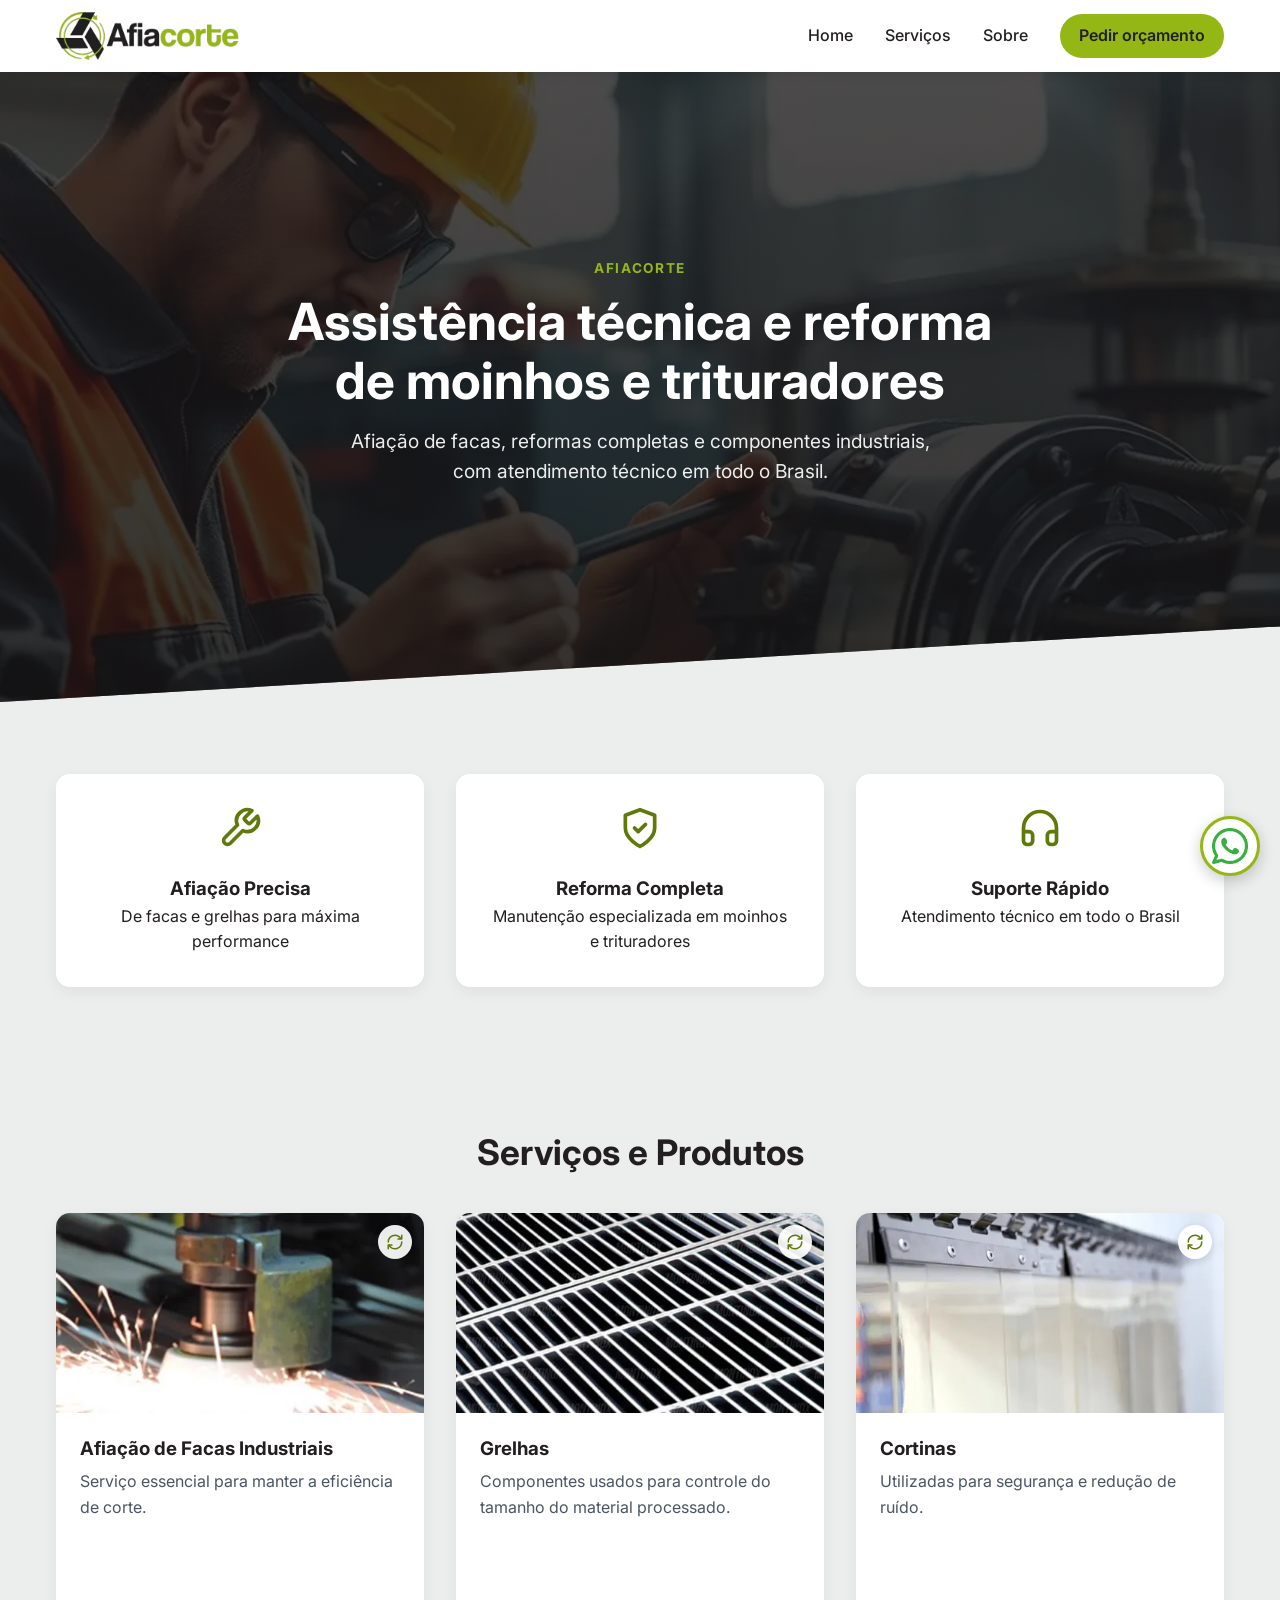
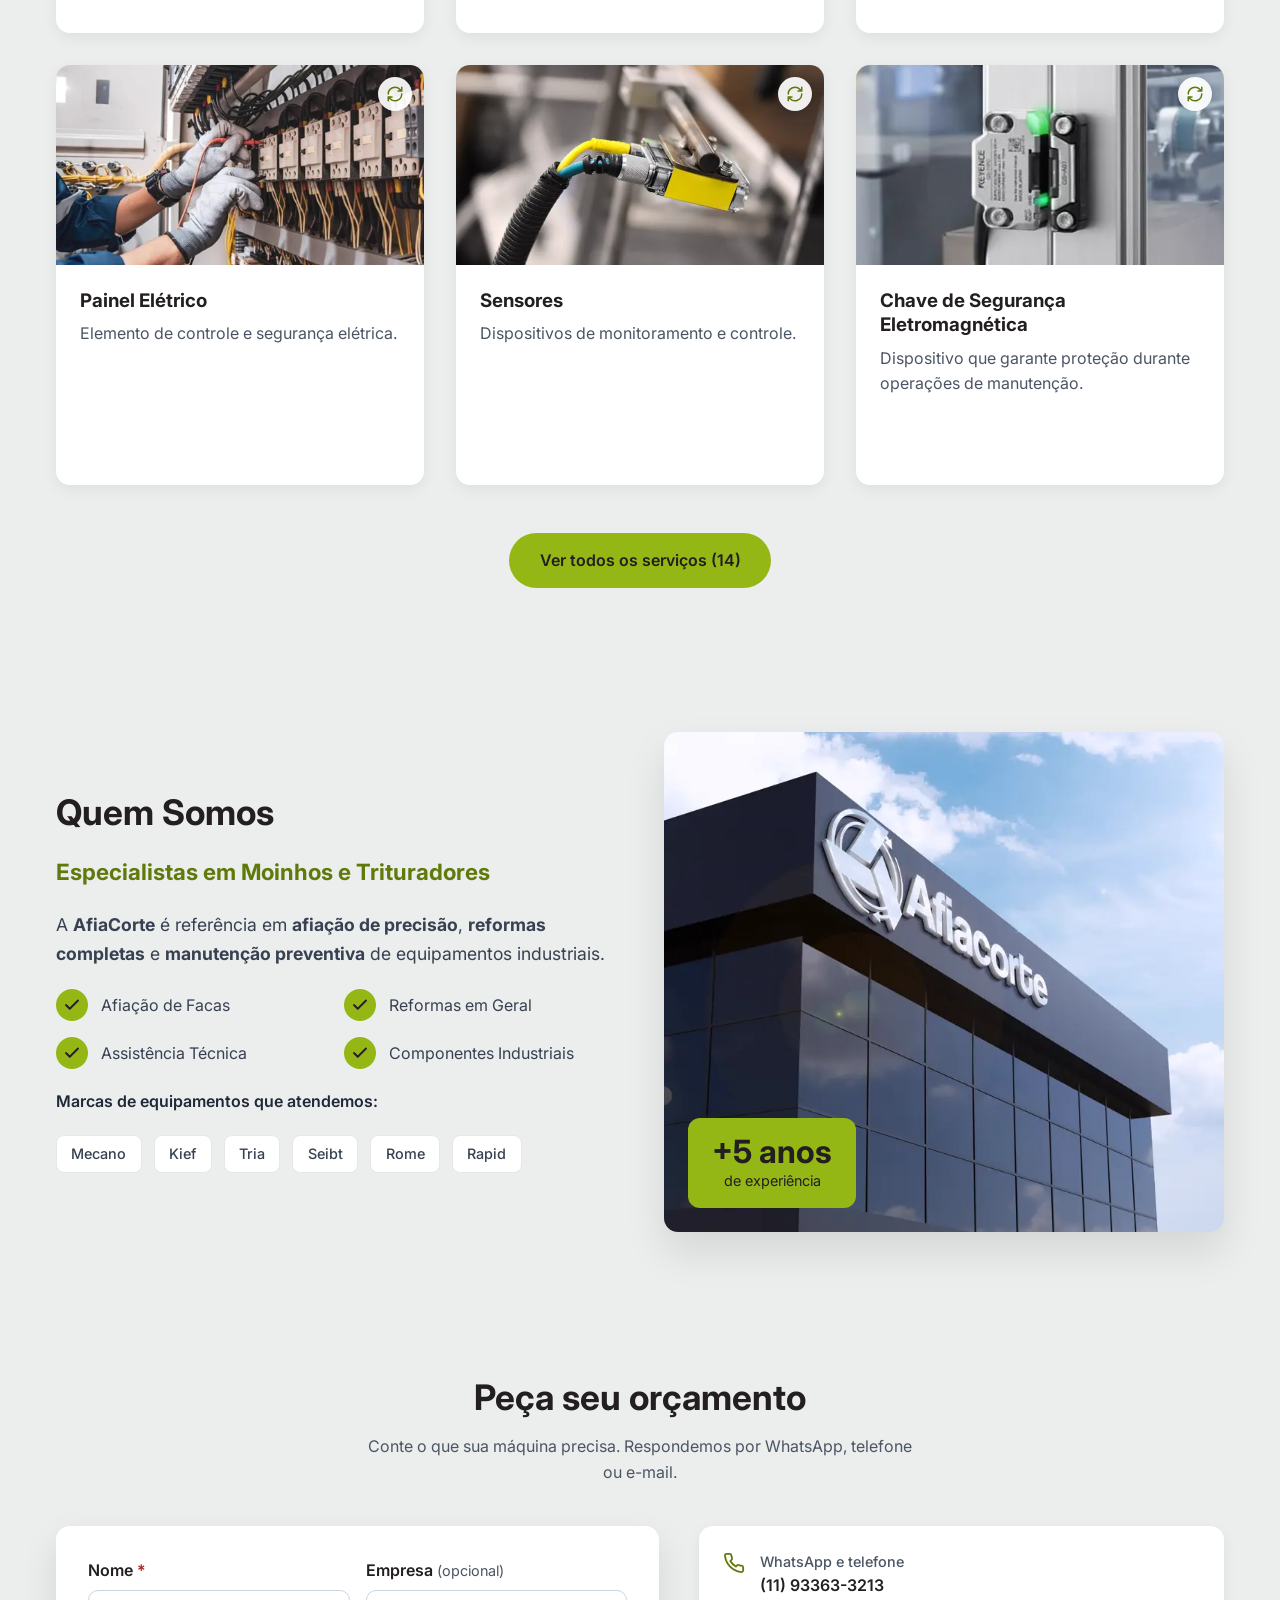
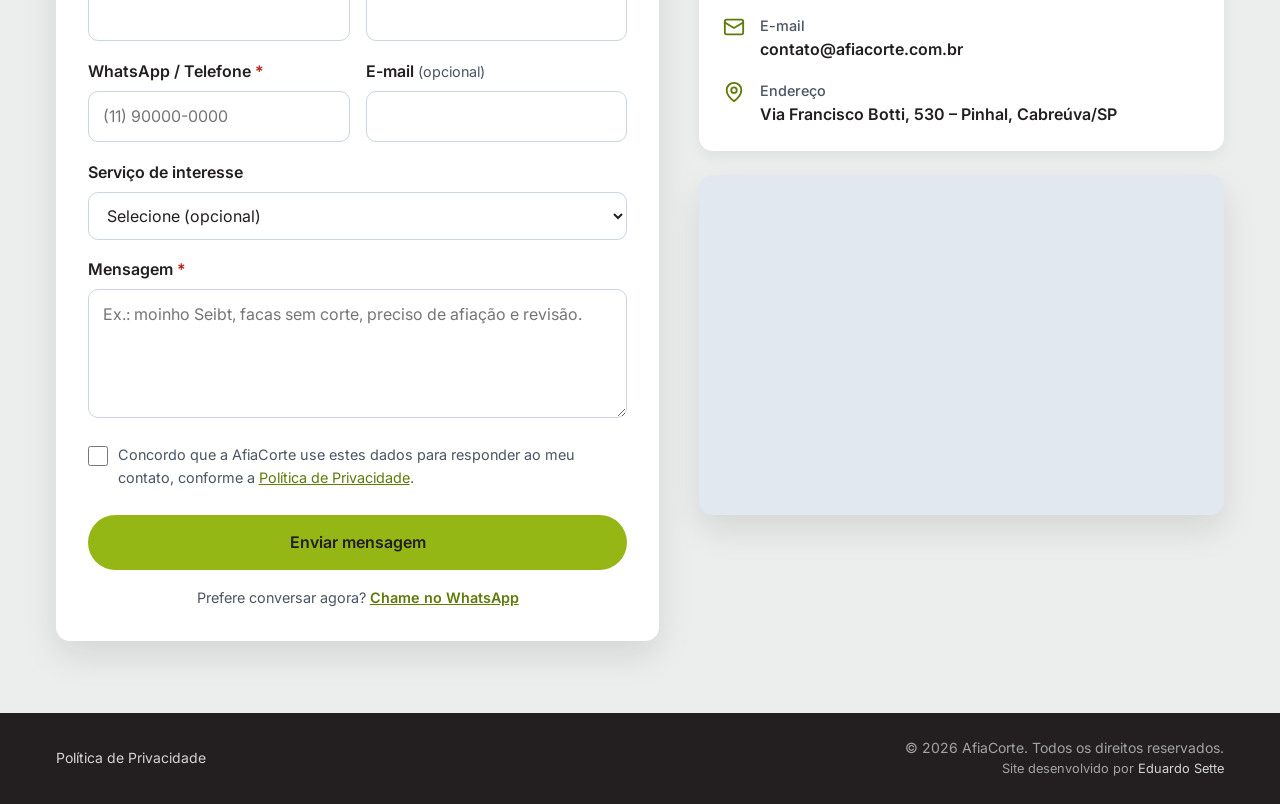
<file: index.html>
<!DOCTYPE html>
<!--
  Site: AfiaCorte — Assistência técnica e reforma de moinhos e trituradores
  Design e desenvolvimento: Eduardo Sette — https://edsette.github.io/edusettedev/
-->
<html lang="pt-BR">
<head>
  <meta charset="UTF-8">
  <meta name="viewport" content="width=device-width, initial-scale=1.0">
  <title>AfiaCorte | Assistência Técnica e Reforma de Moinhos e Trituradores</title>
  <meta name="description" content="Afiação de facas industriais, reforma completa e assistência técnica para moinhos e trituradores. Grelhas, painéis elétricos, sensores, polias e mais. Atendimento em todo o Brasil.">
  <meta name="author" content="Eduardo Sette">
  <link rel="author" href="./humans.txt">
  <meta name="theme-color" content="#231f20">
  <link rel="canonical" href="https://edsette.github.io/afiacorte/">

  <!-- Compartilhamento (WhatsApp, Facebook, LinkedIn) -->
  <meta property="og:type" content="website">
  <meta property="og:locale" content="pt_BR">
  <meta property="og:site_name" content="AfiaCorte">
  <meta property="og:title" content="AfiaCorte | Assistência Técnica e Reforma de Moinhos e Trituradores">
  <meta property="og:description" content="Afiação de precisão, reformas completas e manutenção de moinhos e trituradores industriais.">
  <meta property="og:url" content="https://edsette.github.io/afiacorte/">
  <meta property="og:image" content="https://edsette.github.io/afiacorte/assets/webp/og-image.jpg">
  <meta name="twitter:card" content="summary_large_image">

  <link rel="icon" type="image/png" href="./assets/img/icone1.png">
  <link rel="preconnect" href="https://fonts.googleapis.com">
  <link rel="preconnect" href="https://fonts.gstatic.com" crossorigin>
  <link href="https://fonts.googleapis.com/css2?family=Inter:wght@400;500;600;700&display=swap" rel="stylesheet">
  <link rel="preload" as="image" href="./assets/webp/hero.webp" media="(min-width: 769px)">
  <link rel="preload" as="image" href="./assets/webp/hero-mobile.webp" media="(max-width: 768px)">
  <link rel="stylesheet" href="./css/style.css">
  <script>document.documentElement.classList.add('js');</script>

  <!-- Dados da empresa para o Google -->
  <script type="application/ld+json">
  {
    "@context": "https://schema.org",
    "@type": "LocalBusiness",
    "name": "AfiaCorte",
    "description": "Assistência técnica, afiação de facas e reforma de moinhos e trituradores industriais.",
    "url": "https://edsette.github.io/afiacorte/",
    "image": "https://edsette.github.io/afiacorte/assets/webp/og-image.jpg",
    "logo": "https://edsette.github.io/afiacorte/assets/webp/logo.png",
    "telephone": "+55-11-93363-3213",
    "email": "contato@afiacorte.com.br",
    "address": {
      "@type": "PostalAddress",
      "streetAddress": "Via Francisco Botti, 530 - Pinhal",
      "addressLocality": "Cabreúva",
      "addressRegion": "SP",
      "postalCode": "13317-286",
      "addressCountry": "BR"
    },
    "areaServed": "BR"
  }
  </script>
</head>
<body>
  <a class="skip-link" href="#conteudo">Pular para o conteúdo</a>

  <!-- Ícones reutilizados -->
  <svg width="0" height="0" style="position:absolute" aria-hidden="true">
    <symbol id="i-check" viewBox="0 0 24 24"><path d="M20 6 9 17l-5-5" fill="none" stroke="currentColor" stroke-width="2.5" stroke-linecap="round" stroke-linejoin="round"/></symbol>
    <symbol id="i-phone" viewBox="0 0 24 24"><path d="M22 16.9v3a2 2 0 0 1-2.2 2 19.8 19.8 0 0 1-8.6-3.1 19.5 19.5 0 0 1-6-6A19.8 19.8 0 0 1 2.1 4.2 2 2 0 0 1 4.1 2h3a2 2 0 0 1 2 1.7c.1 1 .4 1.9.7 2.8a2 2 0 0 1-.5 2.1L8 9.9a16 16 0 0 0 6 6l1.3-1.3a2 2 0 0 1 2.1-.4c.9.3 1.8.6 2.8.7a2 2 0 0 1 1.7 2Z" fill="none" stroke="currentColor" stroke-width="2" stroke-linecap="round" stroke-linejoin="round"/></symbol>
    <symbol id="i-mail" viewBox="0 0 24 24"><rect x="2" y="4" width="20" height="16" rx="2" fill="none" stroke="currentColor" stroke-width="2"/><path d="m22 7-10 6L2 7" fill="none" stroke="currentColor" stroke-width="2" stroke-linecap="round" stroke-linejoin="round"/></symbol>
    <symbol id="i-pin" viewBox="0 0 24 24"><path d="M20 10c0 6-8 12-8 12s-8-6-8-12a8 8 0 0 1 16 0Z" fill="none" stroke="currentColor" stroke-width="2" stroke-linejoin="round"/><circle cx="12" cy="10" r="3" fill="none" stroke="currentColor" stroke-width="2"/></symbol>
  </svg>

  <!-- Cabeçalho -->
  <header class="site-header">
    <nav aria-label="Principal">
      <a href="#home" class="logo-link" aria-label="AfiaCorte — início">
        <img src="./assets/webp/logo.webp" alt="AfiaCorte" class="logo-img" width="480" height="126">
      </a>

      <div class="nav-links" id="navLinks">
        <a href="#home" class="nav-link">Home</a>
        <a href="#servicos" class="nav-link">Serviços</a>
        <a href="#sobre" class="nav-link">Sobre</a>
        <a href="#contato" class="nav-link nav-cta">Pedir orçamento</a>
      </div>

      <button class="menu-toggle" id="menuToggle" type="button" aria-label="Abrir menu" aria-expanded="false" aria-controls="navLinks">
        <span></span><span></span><span></span>
      </button>
    </nav>
  </header>

  <main id="conteudo">
  <!-- Hero -->
  <section class="hero" id="home">
    <div class="hero-content">
      <p class="hero-eyebrow">AfiaCorte</p>
      <h1>Assistência técnica e reforma de moinhos e trituradores</h1>
      <p class="hero-text">Afiação de facas, reformas completas e componentes industriais, com atendimento técnico em todo o Brasil.</p>
    </div>
  </section>

  <!-- Benefícios -->
  <section id="beneficios" class="section" aria-label="Diferenciais">
    <div class="benefits">
      <div class="benefit-card reveal">
        <svg class="benefit-icon" viewBox="0 0 24 24" aria-hidden="true"><path d="M14.7 6.3a1 1 0 0 0 0 1.4l1.6 1.6a1 1 0 0 0 1.4 0l3.8-3.8a6 6 0 0 1-7.9 7.9l-6.9 6.9a2.1 2.1 0 0 1-3-3l6.9-6.9a6 6 0 0 1 7.9-7.9l-3.8 3.8Z" fill="none" stroke="currentColor" stroke-width="2" stroke-linejoin="round"/></svg>
        <h3>Afiação Precisa</h3>
        <p>De facas e grelhas para máxima performance</p>
      </div>
      <div class="benefit-card reveal">
        <svg class="benefit-icon" viewBox="0 0 24 24" aria-hidden="true"><path d="M12 22s8-4 8-10V5l-8-3-8 3v7c0 6 8 10 8 10Z" fill="none" stroke="currentColor" stroke-width="2" stroke-linejoin="round"/><path d="m9 12 2 2 4-4" fill="none" stroke="currentColor" stroke-width="2" stroke-linecap="round" stroke-linejoin="round"/></svg>
        <h3>Reforma Completa</h3>
        <p>Manutenção especializada em moinhos e trituradores</p>
      </div>
      <div class="benefit-card reveal">
        <svg class="benefit-icon" viewBox="0 0 24 24" aria-hidden="true"><path d="M3 14h3a2 2 0 0 1 2 2v3a2 2 0 0 1-2 2H5a2 2 0 0 1-2-2v-7a9 9 0 0 1 18 0v7a2 2 0 0 1-2 2h-1a2 2 0 0 1-2-2v-3a2 2 0 0 1 2-2h3" fill="none" stroke="currentColor" stroke-width="2" stroke-linejoin="round"/></svg>
        <h3>Suporte Rápido</h3>
        <p>Atendimento técnico em todo o Brasil</p>
      </div>
    </div>
  </section>

  <!-- Serviços -->
<section id="servicos" class="section">
  <h2>Serviços e Produtos</h2>
  <div class="products-container" id="productsContainer">

    <!-- === 6 CARDS VISÍVEIS === -->
    <!-- CARD 1: Afiação de Facas -->
    <div class="product-card-wrapper reveal" data-flip tabindex="0" role="button" aria-expanded="false">
      <div class="product-card front">
        <img class="product-img" src="./assets/webp/afiacao-facas.webp" alt="" loading="lazy" decoding="async" width="530" height="354">
        <div class="product-info">
          <h3>Afiação de Facas Industriais</h3>
          <p class="description">Serviço essencial para manter a eficiência de corte.</p>
        </div>
      </div>
      <div class="product-card back">
        <div class="product-info back-info">
          <h3>Afiação de Facas Industriais</h3>
          <p class="description-full">
            Realizado com <strong>equipamentos de precisão</strong>, garante <strong>geometria uniforme</strong>, <strong>ângulos de corte adequados</strong> e <strong>acabamento superficial de alta qualidade</strong>. Compatível com facas de até <strong>600 mm</strong>, em <strong>aço ferramenta</strong> ou <strong>HSS</strong>.
          </p>
        </div>
      </div>
    </div>

    <!-- CARD 2: Grelhas -->
    <div class="product-card-wrapper reveal" data-flip tabindex="0" role="button" aria-expanded="false">
      <div class="product-card front">
        <img class="product-img" src="./assets/webp/grelhas.webp" alt="" loading="lazy" decoding="async" width="530" height="354">
        <div class="product-info">
          <h3>Grelhas</h3>
          <p class="description">Componentes usados para controle do tamanho do material processado.</p>
        </div>
      </div>
      <div class="product-card back">
        <div class="product-info back-info">
          <h3>Grelhas</h3>
          <p class="description-full">
            Fabricadas em <strong>aço carbono</strong> ou <strong>inox</strong>, com <strong>tratamento térmico opcional</strong>. Aplicadas em <strong>moinhos</strong> e <strong>trituradores</strong>.
          </p>
        </div>
      </div>
    </div>

    <!-- CARD 3: Cortinas -->
    <div class="product-card-wrapper reveal" data-flip tabindex="0" role="button" aria-expanded="false">
      <div class="product-card front">
        <img class="product-img" src="./assets/webp/cortinas.webp" alt="" loading="lazy" decoding="async" width="530" height="354">
        <div class="product-info">
          <h3>Cortinas</h3>
          <p class="description">Utilizadas para segurança e redução de ruído.</p>
        </div>
      </div>
      <div class="product-card back">
        <div class="product-info back-info">
          <h3>Cortinas</h3>
          <p class="description-full">
            Feitas em <strong>PVC</strong> ou <strong>material metálico flexível</strong>, evitam <strong>dispersão de partículas</strong> e reduzem o <strong>ruído operacional</strong>.
          </p>
        </div>
      </div>
    </div>

    <!-- CARD 4: Painel Elétrico -->
    <div class="product-card-wrapper reveal" data-flip tabindex="0" role="button" aria-expanded="false">
      <div class="product-card front">
        <img class="product-img" src="./assets/webp/painel-eletrico.webp" alt="" loading="lazy" decoding="async" width="530" height="354">
        <div class="product-info">
          <h3>Painel Elétrico</h3>
          <p class="description">Elemento de controle e segurança elétrica.</p>
        </div>
      </div>
      <div class="product-card back">
        <div class="product-info back-info">
          <h3>Painel Elétrico</h3>
          <p class="description-full">
            Montado conforme <strong>normas NR-10 e IEC</strong>, integra <strong>sistemas de comando e proteção</strong>, podendo incluir <strong>relés</strong>, <strong>disjuntores</strong> e <strong>CLPs</strong>. Layout projetado para <strong>segurança</strong> e <strong>fácil manutenção</strong>.
          </p>
        </div>
      </div>
    </div>

    <!-- CARD 5: Sensores -->
    <div class="product-card-wrapper reveal" data-flip tabindex="0" role="button" aria-expanded="false">
      <div class="product-card front">
        <img class="product-img" src="./assets/webp/sensores.webp" alt="" loading="lazy" decoding="async" width="530" height="354">
        <div class="product-info">
          <h3>Sensores</h3>
          <p class="description">Dispositivos de monitoramento e controle.</p>
        </div>
      </div>
      <div class="product-card back">
        <div class="product-info back-info">
          <h3>Sensores</h3>
          <p class="description-full">
            Detectam <strong>posição</strong>, <strong>rotação</strong> ou <strong>vibração</strong>, garantindo <strong>controle operacional</strong> e <strong>segurança</strong> em processos automatizados.
          </p>
        </div>
      </div>
    </div>

    <!-- CARD 6: Chave de Segurança -->
    <div class="product-card-wrapper reveal" data-flip tabindex="0" role="button" aria-expanded="false">
      <div class="product-card front">
        <img class="product-img" src="./assets/webp/chave-seguranca.webp" alt="" loading="lazy" decoding="async" width="530" height="354">
        <div class="product-info">
          <h3>Chave de Segurança Eletromagnética</h3>
          <p class="description">Dispositivo que garante proteção durante operações de manutenção.</p>
        </div>
      </div>
      <div class="product-card back">
        <div class="product-info back-info">
          <h3>Chave de Segurança Eletromagnética</h3>
          <p class="description-full">
            Utilizada para <strong>bloquear o funcionamento de máquinas</strong> quando <strong>portas ou tampas</strong> estão abertas. Atende às <strong>normas NR-12</strong> e <strong>ISO 14119</strong>.
          </p>
        </div>
      </div>
    </div>

    <!-- === 8 CARDS ESCONDIDOS (hidden-card) === -->
    <!-- CARD 7: Cabine Acústica -->
    <div class="product-card-wrapper reveal hidden-card" data-flip tabindex="0" role="button" aria-expanded="false">
      <div class="product-card front">
        <img class="product-img" src="./assets/webp/cabine-acustica.webp" alt="" loading="lazy" decoding="async" width="530" height="354">
        <div class="product-info">
          <h3>Cabine de Isolamento Acústico</h3>
          <p class="description">Estrutura voltada à redução de ruído industrial.</p>
        </div>
      </div>
      <div class="product-card back">
        <div class="product-info back-info">
          <h3>Cabine de Isolamento Acústico</h3>
          <p class="description-full">
            Construída com <strong>painéis metálicos</strong> e <strong>material fonoabsorvente</strong>, garante <strong>conforto acústico</strong> e conformidade com a <strong>NR-15</strong>.
          </p>
        </div>
      </div>
    </div>

    <!-- CARD 8: Polias -->
    <div class="product-card-wrapper reveal hidden-card" data-flip tabindex="0" role="button" aria-expanded="false">
      <div class="product-card front">
        <img class="product-img" src="./assets/webp/polias.webp" alt="" loading="lazy" decoding="async" width="530" height="354">
        <div class="product-info">
          <h3>Polias</h3>
          <p class="description">Peças que transmitem movimento e força entre eixos.</p>
        </div>
      </div>
      <div class="product-card back">
        <div class="product-info back-info">
          <h3>Polias</h3>
          <p class="description-full">
            Produzidas em <strong>ferro fundido</strong>, <strong>aço</strong> ou <strong>alumínio</strong>, são <strong>balanceadas dinamicamente</strong> para melhor desempenho.
          </p>
        </div>
      </div>
    </div>

    <!-- CARD 9: Correias -->
    <div class="product-card-wrapper reveal hidden-card" data-flip tabindex="0" role="button" aria-expanded="false">
      <div class="product-card front">
        <img class="product-img" src="./assets/webp/correias.webp" alt="" loading="lazy" decoding="async" width="530" height="354">
        <div class="product-info">
          <h3>Correias</h3>
          <p class="description">Elementos de transmissão mecânica flexíveis.</p>
        </div>
      </div>
      <div class="product-card back">
        <div class="product-info back-info">
          <h3>Correias</h3>
          <p class="description-full">
            Podem ser <strong>em V</strong>, <strong>planas</strong> ou <strong>sincronizadoras</strong>, com <strong>alta resistência à tração</strong> e <strong>desgaste</strong>. Proporcionam <strong>desempenho contínuo</strong> e <strong>silencioso</strong>.
          </p>
        </div>
      </div>
    </div>

    <!-- CARD 10: Rolamentos -->
    <div class="product-card-wrapper reveal hidden-card" data-flip tabindex="0" role="button" aria-expanded="false">
      <div class="product-card front">
        <img class="product-img" src="./assets/webp/rolamentos.webp" alt="" loading="lazy" decoding="async" width="530" height="354">
        <div class="product-info">
          <h3>Rolamentos</h3>
          <p class="description">Componentes que reduzem atrito e aumentam a durabilidade.</p>
        </div>
      </div>
      <div class="product-card back">
        <div class="product-info back-info">
          <h3>Rolamentos</h3>
          <p class="description-full">
            Fornecidos conforme <strong>normas ISO</strong> e <strong>ABNT</strong>, garantem <strong>apoio rotativo</strong> eficiente e <strong>maior vida útil</strong> a eixos e engrenagens.
          </p>
        </div>
      </div>
    </div>

    <!-- CARD 11: Separador de Pó -->
    <div class="product-card-wrapper reveal hidden-card" data-flip tabindex="0" role="button" aria-expanded="false">
      <div class="product-card front">
        <img class="product-img" src="./assets/webp/separador-po.webp" alt="" loading="lazy" decoding="async" width="530" height="354">
        <div class="product-info">
          <h3>Separador de Pó</h3>
          <p class="description">Equipamento que remove partículas sólidas do ar.</p>
        </div>
      </div>
      <div class="product-card back">
        <div class="product-info back-info">
          <h3>Separador de Pó</h3>
          <p class="description-full">
            Funciona como <strong>sistema de filtragem ou ciclone</strong>, aumentando a <strong>eficiência do processo</strong> e a <strong>segurança ambiental</strong>.
          </p>
        </div>
      </div>
    </div>

    <!-- CARD 12: Filtros -->
    <div class="product-card-wrapper reveal hidden-card" data-flip tabindex="0" role="button" aria-expanded="false">
      <div class="product-card front">
        <img class="product-img" src="./assets/webp/filtros.webp" alt="" loading="lazy" decoding="async" width="530" height="354">
        <div class="product-info">
          <h3>Filtros</h3>
          <p class="description">Essenciais para purificação e retenção de partículas.</p>
        </div>
      </div>
      <div class="product-card back">
        <div class="product-info back-info">
          <h3>Filtros</h3>
          <p class="description-full">
            Projetados para <strong>partículas sólidas</strong>, <strong>líquidos</strong> ou <strong>gases</strong>, disponíveis em <strong>diversas malhas e materiais</strong> conforme a aplicação industrial.
          </p>
        </div>
      </div>
    </div>

    <!-- CARD 13: Reformas em Geral -->
    <div class="product-card-wrapper reveal hidden-card" data-flip tabindex="0" role="button" aria-expanded="false">
      <div class="product-card front">
        <img class="product-img" src="./assets/webp/reformas.webp" alt="" loading="lazy" decoding="async" width="530" height="354">
        <div class="product-info">
          <h3>Reformas em Geral</h3>
          <p class="description">Serviço de recuperação e renovação de equipamentos.</p>
        </div>
      </div>
      <div class="product-card back">
        <div class="product-info back-info">
          <h3>Reformas em Geral</h3>
          <p class="description-full">
            Inclui <strong>recondicionamento completo</strong> de <strong>moinhos</strong>, <strong>trituradores</strong> e componentes, com <strong>substituição de peças</strong>, <strong>recuperação estrutural</strong> e <strong>calibração técnica</strong>.
          </p>
        </div>
      </div>
    </div>

    <!-- CARD 14: Assistência Técnica -->
    <div class="product-card-wrapper reveal hidden-card" data-flip tabindex="0" role="button" aria-expanded="false">
      <div class="product-card front">
        <img class="product-img" src="./assets/webp/assistencia-tecnica.webp" alt="" loading="lazy" decoding="async" width="530" height="354">
        <div class="product-info">
          <h3>Assistência Técnica Especializada</h3>
          <p class="description">Atendimento técnico completo para manutenção industrial.</p>
        </div>
      </div>
      <div class="product-card back">
        <div class="product-info back-info">
          <h3>Assistência Técnica Especializada</h3>
          <p class="description-full">
            Oferece <strong>diagnóstico</strong>, <strong>manutenção preventiva e corretiva</strong>, emissão de <strong>relatórios técnicos</strong> e conformidade com <strong>normas vigentes</strong>.
          </p>
        </div>
      </div>
    </div>

  </div>

  <!-- BOTÃO "VEJA MAIS" -->
  <div class="load-more-container">
    <button id="loadMoreBtn" type="button" class="btn btn-primary" aria-controls="productsContainer" aria-expanded="false">Ver todos os serviços (14)</button>
  </div>
</section>

  <!-- Sobre -->
  <section id="sobre" class="section">
    <div class="about-container">
      <div class="about-text">
        <h2>Quem Somos</h2>
        <h3>Especialistas em Moinhos e Trituradores</h3>
        <p class="highlight">
          A <strong>AfiaCorte</strong> é referência em <strong>afiação de precisão</strong>, <strong>reformas completas</strong> e <strong>manutenção preventiva</strong> de equipamentos industriais.
        </p>

        <ul class="services-grid">
          <li class="service-item"><svg class="icon" aria-hidden="true"><use href="#i-check"/></svg>Afiação de Facas</li>
          <li class="service-item"><svg class="icon" aria-hidden="true"><use href="#i-check"/></svg>Reformas em Geral</li>
          <li class="service-item"><svg class="icon" aria-hidden="true"><use href="#i-check"/></svg>Assistência Técnica</li>
          <li class="service-item"><svg class="icon" aria-hidden="true"><use href="#i-check"/></svg>Componentes Industriais</li>
        </ul>

        <p class="brands-title">Marcas de equipamentos que atendemos:</p>
        <ul class="brands-logos">
          <li>Mecano</li>
          <li>Kief</li>
          <li>Tria</li>
          <li>Seibt</li>
          <li>Rome</li>
          <li>Rapid</li>
        </ul>
      </div>

      <div class="about-visual">
        <img class="about-img" src="./assets/webp/sobre.webp" alt="Técnico da AfiaCorte em atendimento" loading="lazy" decoding="async" width="1000" height="666">
        <div class="about-overlay">
          <p class="stat">+5 anos</p>
          <p class="stat-label">de experiência</p>
        </div>
      </div>
    </div>
  </section>

  <!-- Contato -->
  <section id="contato" class="section">
    <h2>Peça seu orçamento</h2>
    <p class="section-sub">Conte o que sua máquina precisa. Respondemos por WhatsApp, telefone ou e-mail.</p>

    <div class="contact-grid">
      <!-- FORMULÁRIO
           Como funciona: ver CONFIG no início de js/script.js.
           Sem e-mail configurado, a mensagem vai pronta para o WhatsApp da empresa. -->
      <form class="contact-form" id="contactForm" novalidate>
        <div class="form-row">
          <div class="form-group">
            <label for="nome">Nome <span class="req" aria-hidden="true">*</span></label>
            <input type="text" id="nome" name="nome" required autocomplete="name" aria-describedby="nome-erro">
            <p class="field-error" id="nome-erro"></p>
          </div>
          <div class="form-group">
            <label for="empresa">Empresa <span class="opt">(opcional)</span></label>
            <input type="text" id="empresa" name="empresa" autocomplete="organization">
          </div>
        </div>

        <div class="form-row">
          <div class="form-group">
            <label for="telefone">WhatsApp / Telefone <span class="req" aria-hidden="true">*</span></label>
            <input type="tel" id="telefone" name="telefone" required autocomplete="tel-national" inputmode="numeric" placeholder="(11) 90000-0000" aria-describedby="telefone-erro">
            <p class="field-error" id="telefone-erro"></p>
          </div>
          <div class="form-group">
            <label for="email">E-mail <span class="opt">(opcional)</span></label>
            <input type="email" id="email" name="email" autocomplete="email" inputmode="email" aria-describedby="email-erro">
            <p class="field-error" id="email-erro"></p>
          </div>
        </div>

        <div class="form-group">
          <label for="servico">Serviço de interesse</label>
          <select id="servico" name="servico">
            <option value="">Selecione (opcional)</option>
            <option>Afiação de Facas Industriais</option>
            <option>Reformas em Geral</option>
            <option>Assistência Técnica Especializada</option>
            <option>Grelhas</option>
            <option>Cortinas</option>
            <option>Painel Elétrico</option>
            <option>Sensores</option>
            <option>Chave de Segurança Eletromagnética</option>
            <option>Cabine de Isolamento Acústico</option>
            <option>Polias</option>
            <option>Correias</option>
            <option>Rolamentos</option>
            <option>Separador de Pó</option>
            <option>Filtros</option>
            <option>Outro</option>
          </select>
        </div>

        <div class="form-group">
          <label for="mensagem">Mensagem <span class="req" aria-hidden="true">*</span></label>
          <textarea id="mensagem" name="mensagem" rows="4" required placeholder="Ex.: moinho Seibt, facas sem corte, preciso de afiação e revisão." aria-describedby="mensagem-erro"></textarea>
          <p class="field-error" id="mensagem-erro"></p>
        </div>

        <!-- Anti-spam: campo invisível que só robôs preenchem -->
        <div class="hp" aria-hidden="true">
          <label for="site">Não preencha</label>
          <input type="text" id="site" name="_honey" tabindex="-1" autocomplete="off">
        </div>

        <div class="form-group consent">
          <input type="checkbox" id="lgpd" name="lgpd" required aria-describedby="lgpd-erro">
          <label for="lgpd">Concordo que a AfiaCorte use estes dados para responder ao meu contato, conforme a <a href="./privacidade.html">Política de Privacidade</a>.</label>
          <p class="field-error" id="lgpd-erro"></p>
        </div>

        <button type="submit" class="btn btn-primary btn-submit" id="submitBtn">
          <span class="btn-label">Enviar mensagem</span>
        </button>
        <p class="form-status" id="formStatus" role="status" aria-live="polite"></p>
        <p class="form-alt">Prefere conversar agora? <a href="https://wa.me/5511933633213?text=Ol%C3%A1%21%20Gostaria%20de%20um%20or%C3%A7amento." target="_blank" rel="noopener">Chame no WhatsApp</a></p>
      </form>

      <div class="contact-side">
        <ul class="contact-info">
          <li>
            <svg class="ci-icon" aria-hidden="true"><use href="#i-phone"/></svg>
            <div>
              <strong>WhatsApp e telefone</strong>
              <a href="https://wa.me/5511933633213?text=Ol%C3%A1%21%20Gostaria%20de%20um%20or%C3%A7amento." target="_blank" rel="noopener">(11) 93363-3213</a>
            </div>
          </li>
          <li>
            <svg class="ci-icon" aria-hidden="true"><use href="#i-mail"/></svg>
            <div>
              <strong>E-mail</strong>
              <a href="mailto:contato@afiacorte.com.br">contato@afiacorte.com.br</a>
            </div>
          </li>
          <li>
            <svg class="ci-icon" aria-hidden="true"><use href="#i-pin"/></svg>
            <div>
              <strong>Endereço</strong>
              <a href="https://maps.app.goo.gl/g7iUTZDQN9rto6Y4A" target="_blank" rel="noopener">Via Francisco Botti, 530 – Pinhal, Cabreúva/SP</a>
            </div>
          </li>
        </ul>

        <div class="map-container">
          <iframe
            title="Mapa: localização da AfiaCorte em Cabreúva/SP"
            src="https://www.google.com/maps?q=Via+Francisco+Botti,+530+-+Pinhal,+Cabre%C3%BAva+-+SP,+13317-286&output=embed"
            loading="lazy"
            referrerpolicy="no-referrer-when-downgrade"
            allowfullscreen></iframe>
        </div>
      </div>
    </div>
  </section>
  </main>

  <!-- WhatsApp flutuante -->
  <a href="https://wa.me/5511933633213?text=Ol%C3%A1%21%20Gostaria%20de%20um%20or%C3%A7amento." class="whatsapp-float" target="_blank" rel="noopener" aria-label="Conversar no WhatsApp">
    <img src="./assets/img/whatsapp-icon.png" alt="" width="36" height="36">
  </a>

  <!-- Rodapé -->
  <footer class="site-footer">
    <div class="footer-inner">
      <div class="footer-links">
        <a href="./privacidade.html">Política de Privacidade</a>
      </div>
      <div class="footer-copy">
        <p>© <span id="ano">2025</span> AfiaCorte. Todos os direitos reservados.</p>
        <p class="credit">Site desenvolvido por <a href="https://edsette.github.io/edusettedev/" target="_blank" rel="noopener">Eduardo Sette</a></p>
      </div>
    </div>
  </footer>

  <script src="./js/script.js" defer></script>
</body>
</html>
</file>
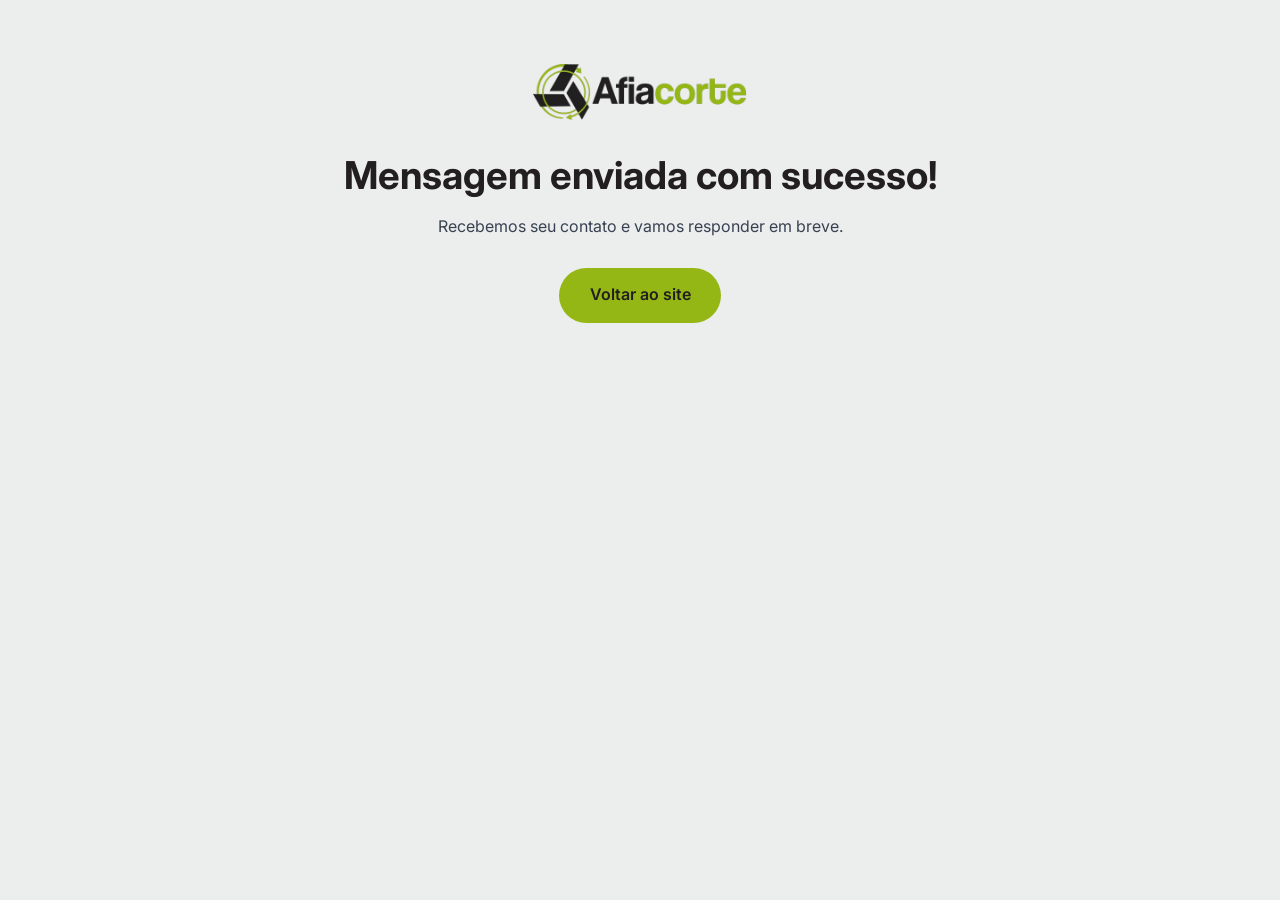
<file: obrigado.html>
<!DOCTYPE html>
<html lang="pt-BR">
<head>
  <meta charset="UTF-8">
  <meta name="viewport" content="width=device-width, initial-scale=1.0">
  <meta name="robots" content="noindex">
  <meta name="author" content="Eduardo Sette">
  <title>Obrigado! | AfiaCorte</title>
  <link rel="icon" type="image/png" href="./assets/img/icone1.png">
  <link href="https://fonts.googleapis.com/css2?family=Inter:wght@400;600;700&display=swap" rel="stylesheet">
  <link rel="stylesheet" href="./css/style.css">
</head>
<body>
  <main class="page-simple page-center">
    <img src="./assets/webp/logo.webp" alt="AfiaCorte" width="480" height="126" style="height:56px;width:auto;margin:0 auto 2rem">
    <h1>Mensagem enviada com sucesso!</h1>
    <p>Recebemos seu contato e vamos responder em breve.</p>
    <a href="./index.html" class="btn btn-primary" style="margin-top:1rem">Voltar ao site</a>
  </main>
</body>
</html>
</file>
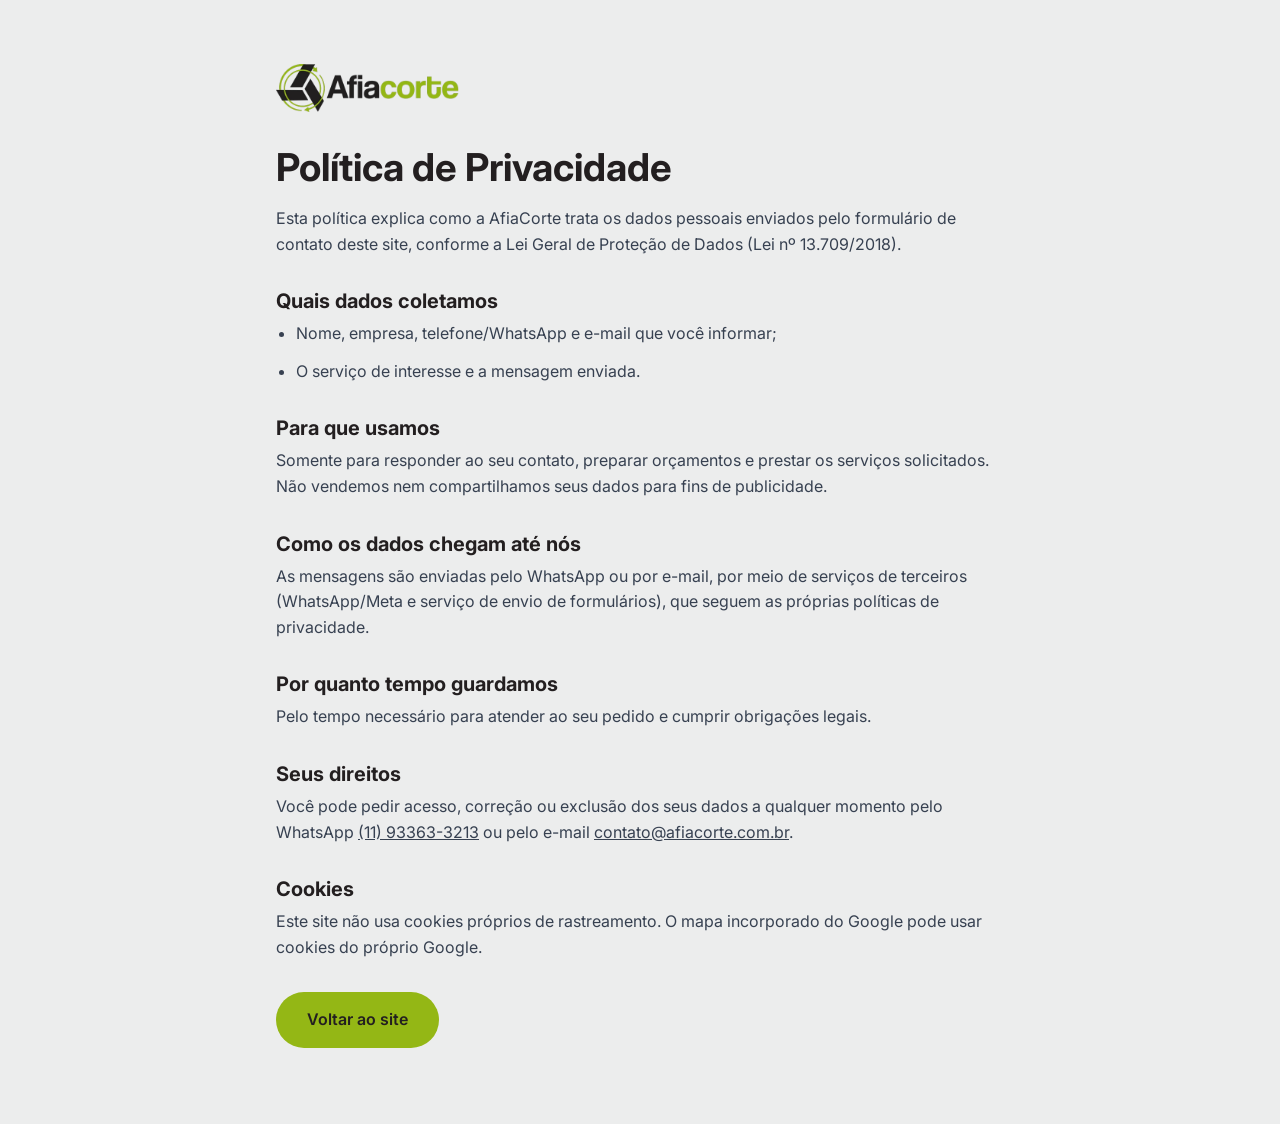
<file: privacidade.html>
<!DOCTYPE html>
<html lang="pt-BR">
<head>
  <meta charset="UTF-8">
  <meta name="viewport" content="width=device-width, initial-scale=1.0">
  <meta name="author" content="Eduardo Sette">
  <title>Política de Privacidade | AfiaCorte</title>
  <meta name="description" content="Como a AfiaCorte trata os dados enviados pelo formulário de contato do site.">
  <link rel="icon" type="image/png" href="./assets/img/icone1.png">
  <link href="https://fonts.googleapis.com/css2?family=Inter:wght@400;600;700&display=swap" rel="stylesheet">
  <link rel="stylesheet" href="./css/style.css">
</head>
<body>
  <!-- TEXTO-MODELO: revisar com a AfiaCorte (razão social, CNPJ e e-mail de contato) antes de publicar. -->
  <main class="page-simple">
    <a href="./index.html"><img src="./assets/webp/logo.webp" alt="AfiaCorte — voltar ao site" width="480" height="126" style="height:48px;width:auto;margin-bottom:2rem"></a>
    <h1>Política de Privacidade</h1>
    <p>Esta política explica como a AfiaCorte trata os dados pessoais enviados pelo formulário de contato deste site, conforme a Lei Geral de Proteção de Dados (Lei nº 13.709/2018).</p>

    <h2>Quais dados coletamos</h2>
    <ul>
      <li>Nome, empresa, telefone/WhatsApp e e-mail que você informar;</li>
      <li>O serviço de interesse e a mensagem enviada.</li>
    </ul>

    <h2>Para que usamos</h2>
    <p>Somente para responder ao seu contato, preparar orçamentos e prestar os serviços solicitados. Não vendemos nem compartilhamos seus dados para fins de publicidade.</p>

    <h2>Como os dados chegam até nós</h2>
    <p>As mensagens são enviadas pelo WhatsApp ou por e-mail, por meio de serviços de terceiros (WhatsApp/Meta e serviço de envio de formulários), que seguem as próprias políticas de privacidade.</p>

    <h2>Por quanto tempo guardamos</h2>
    <p>Pelo tempo necessário para atender ao seu pedido e cumprir obrigações legais.</p>

    <h2>Seus direitos</h2>
    <p>Você pode pedir acesso, correção ou exclusão dos seus dados a qualquer momento pelo WhatsApp <a href="https://wa.me/5511933633213">(11) 93363-3213</a> ou pelo e-mail <a href="mailto:contato@afiacorte.com.br">contato@afiacorte.com.br</a>.</p>

    <h2>Cookies</h2>
    <p>Este site não usa cookies próprios de rastreamento. O mapa incorporado do Google pode usar cookies do próprio Google.</p>

    <p style="margin-top:2rem"><a href="./index.html" class="btn btn-primary">Voltar ao site</a></p>
  </main>
</body>
</html>
</file>
<file: css/style.css>
/* =========================================================
   AfiaCorte — estilos
   Desenvolvido por Eduardo Sette
   ========================================================= */

:root {
  --primary: #94b715;        /* verde da marca (fundos, destaques) */
  --primary-dark: #5f7a0a;   /* verde para TEXTO sobre fundo claro (contraste AA) */
  --dark: #231f20;
  --light: #eceded;
  --surface: #ffffff;
  --text: #231f20;
  --muted: #4b5563;
  --border: #cbd5e1;
  --danger: #b42318;
  --success: #3f6212;
  --radius: 14px;
  --shadow-sm: 0 5px 15px rgba(0, 0, 0, 0.06);
  --shadow-md: 0 15px 35px rgba(0, 0, 0, 0.1);
  --header-h: 72px;
}

*,
*::before,
*::after { margin: 0; padding: 0; box-sizing: border-box; }

html { scroll-behavior: smooth; scroll-padding-top: var(--header-h); }

body {
  font-family: 'Inter', system-ui, -apple-system, 'Segoe UI', sans-serif;
  background: var(--light);
  color: var(--text);
  line-height: 1.6;
  overflow-x: hidden;
}

img { max-width: 100%; display: block; }
ul { list-style: none; }
a { color: inherit; }

:focus-visible {
  outline: 3px solid var(--primary);
  outline-offset: 3px;
  border-radius: 4px;
}

.skip-link {
  position: absolute;
  left: 1rem;
  top: -100px;
  z-index: 2000;
  background: var(--dark);
  color: #fff;
  padding: 0.6rem 1rem;
  border-radius: 8px;
}
.skip-link:focus { top: 1rem; }

/* ---------- Seções ---------- */
.section {
  padding: 4.5rem 1rem;
  max-width: 1200px;
  margin: 0 auto;
}

h2 {
  text-align: center;
  font-size: clamp(1.75rem, 4vw, 2.2rem);
  line-height: 1.2;
  margin-bottom: 2.5rem;
  color: var(--dark);
}

.section-sub {
  text-align: center;
  color: var(--muted);
  max-width: 560px;
  margin: -1.5rem auto 2.5rem;
}

/* ---------- Botões ---------- */
.btn {
  display: inline-flex;
  align-items: center;
  justify-content: center;
  gap: 0.5rem;
  min-height: 48px;
  padding: 0.8rem 1.8rem;
  border: 2px solid transparent;
  border-radius: 50px;
  font: inherit;
  font-weight: 600;
  text-decoration: none;
  text-align: center;
  cursor: pointer;
  transition: transform 0.2s, box-shadow 0.2s, background-color 0.2s;
}
.btn:hover { transform: translateY(-2px); box-shadow: 0 10px 20px rgba(0, 0, 0, 0.18); }
.btn:active { transform: translateY(0); }

.btn-primary { background: var(--primary); color: var(--dark); }
.btn-primary:hover { background: #a6cc1a; }


/* ---------- Cabeçalho ---------- */
.site-header {
  background: var(--surface);
  box-shadow: 0 2px 10px rgba(0, 0, 0, 0.1);
  position: sticky;
  top: 0;
  z-index: 1000;
}

nav {
  max-width: 1200px;
  min-height: var(--header-h);
  margin: 0 auto;
  padding: 0.6rem 1rem;
  display: flex;
  justify-content: space-between;
  align-items: center;
}

.logo-link { display: inline-flex; }
.logo-img { height: 48px; width: auto; }

.nav-links { display: flex; align-items: center; gap: 2rem; }

.nav-links a {
  text-decoration: none;
  color: var(--dark);
  font-weight: 500;
  transition: color 0.2s;
}
.nav-links a:hover { color: var(--primary-dark); }

.nav-links .nav-cta {
  background: var(--primary);
  padding: 0.55rem 1.2rem;
  border-radius: 50px;
  font-weight: 600;
}
.nav-links .nav-cta:hover { color: var(--dark); background: #a6cc1a; }

.menu-toggle {
  display: none;
  background: none;
  border: none;
  cursor: pointer;
  width: 48px;
  height: 48px;
  padding: 10px;
}

.menu-toggle span {
  display: block;
  width: 28px;
  height: 3px;
  background: var(--dark);
  margin: 5px 0;
  border-radius: 2px;
  transition: transform 0.3s, opacity 0.3s;
}

.menu-toggle[aria-expanded="true"] span:nth-child(1) { transform: translateY(8px) rotate(45deg); }
.menu-toggle[aria-expanded="true"] span:nth-child(2) { opacity: 0; }
.menu-toggle[aria-expanded="true"] span:nth-child(3) { transform: translateY(-8px) rotate(-45deg); }

/* ---------- Hero ---------- */
.hero {
  position: relative;
  display: grid;
  place-items: center;
  min-height: clamp(460px, 70vh, 640px);
  padding: 5rem 1rem 7rem;
  color: #fff;
  text-align: center;
  background:
    linear-gradient(180deg, rgba(20, 18, 19, 0.55), rgba(20, 18, 19, 0.75)),
    url('../assets/webp/hero.webp') center / cover no-repeat;
  clip-path: polygon(0 0, 100% 0, 100% 88%, 0 100%);
}

.hero-content { max-width: 760px; }

.hero-eyebrow {
  display: inline-block;
  font-size: 0.85rem;
  font-weight: 700;
  letter-spacing: 0.12em;
  text-transform: uppercase;
  color: var(--primary);
  margin-bottom: 0.75rem;
}

.hero h1 {
  font-size: clamp(2rem, 5vw, 3.2rem);
  line-height: 1.15;
  margin-bottom: 1rem;
  text-wrap: balance;
}

.hero-text {
  font-size: clamp(1.05rem, 2.2vw, 1.2rem);
  max-width: 600px;
  margin: 0 auto;
  color: rgba(255, 255, 255, 0.92);
}


.hero-content > * { animation: fadeUp 0.8s both; }
.hero-content > :nth-child(2) { animation-delay: 0.1s; }
.hero-content > :nth-child(3) { animation-delay: 0.25s; }

/* ---------- Revelar ao rolar ---------- */
.js .reveal { opacity: 0; transform: translateY(24px); transition: opacity 0.5s ease, transform 0.5s ease; }
.js .reveal.visible { opacity: 1; transform: none; }

/* ---------- Benefícios ---------- */
.benefits {
  display: grid;
  grid-template-columns: repeat(auto-fit, minmax(250px, 1fr));
  gap: 2rem;
  text-align: center;
}

.benefit-card {
  padding: 2rem;
  background: var(--surface);
  border-radius: var(--radius);
  box-shadow: var(--shadow-sm);
}
.js .benefit-card.visible:hover { transform: translateY(-6px); box-shadow: var(--shadow-md); }

.benefit-icon {
  width: 44px;
  height: 44px;
  color: var(--primary-dark);
  margin: 0 auto 1rem;
}

/* ---------- Serviços (cards que viram) ---------- */
.products-container {
  display: grid;
  grid-template-columns: repeat(auto-fit, minmax(280px, 1fr));
  gap: 2rem;
}

.product-card-wrapper {
  perspective: 1000px;
  height: 420px;
  position: relative;
}

.product-card {
  position: absolute;
  inset: 0;
  border-radius: var(--radius);
  overflow: hidden;
  box-shadow: var(--shadow-sm);
  backface-visibility: hidden;
  -webkit-backface-visibility: hidden;
  transition: transform 0.6s ease;
  display: flex;
  flex-direction: column;
}

.front { background: var(--surface); }
.back {
  transform: rotateY(180deg);
  background: linear-gradient(150deg, #7e9c10, var(--primary-dark));
  color: #fff;
}

.flipped .front { transform: rotateY(-180deg); }
.flipped .back { transform: rotateY(0deg); }

.product-img {
  width: 100%;
  height: 200px;
  object-fit: cover;
  background: #e2e8f0;
  flex-shrink: 0;
}

.product-info {
  padding: 1.5rem;
  flex: 1;
  display: flex;
  flex-direction: column;
  gap: 0.5rem;
}
.product-info h3 { line-height: 1.3; }
.product-info .description { color: var(--muted); }

.back-info { gap: 1rem; }
.back-info h3 { padding-right: 2.5rem; }
.description-full { font-size: 0.95rem; line-height: 1.6; }

/* Card inteiro é clicável; um ícone discreto indica que ele vira */
.product-card-wrapper { cursor: pointer; -webkit-tap-highlight-color: transparent; }
.product-card-wrapper:focus-visible { outline: 3px solid var(--primary-dark); outline-offset: 4px; border-radius: var(--radius); }

/* Ao passar o mouse, o card "ensaia" o giro */
@media (hover: hover) {
  .product-card-wrapper:not(.flipped):hover .front { transform: rotateY(-8deg); box-shadow: var(--shadow-md); }
  .product-card-wrapper.flipped:hover .back { transform: rotateY(8deg); }
}

.flip-hint {
  position: absolute;
  top: 0.75rem;
  right: 0.75rem;
  z-index: 1;
  width: 34px;
  height: 34px;
  display: grid;
  place-items: center;
  border-radius: 50%;
  background: rgba(255, 255, 255, 0.92);
  color: var(--primary-dark);
  box-shadow: 0 2px 8px rgba(0, 0, 0, 0.15);
  pointer-events: none;
  transition: transform 0.4s ease;
}
.flip-hint svg { width: 18px; height: 18px; }
.back .flip-hint { background: rgba(255, 255, 255, 0.18); color: #fff; box-shadow: none; }
.product-card-wrapper:hover .flip-hint { transform: rotate(-180deg); }

.hidden-card { display: none; }
.hidden-card.show { display: block; }

.load-more-container { text-align: center; margin-top: 3rem; }

/* ---------- Sobre ---------- */
.about-container {
  display: grid;
  grid-template-columns: 1fr 1fr;
  gap: 3rem;
  align-items: center;
}

.about-text { display: flex; flex-direction: column; gap: 1.25rem; }
.about-text h2 { text-align: left; margin-bottom: 0; }
.about-text h3 { font-size: 1.4rem; color: var(--primary-dark); }

.highlight { font-size: 1.1rem; line-height: 1.7; color: #374151; }

.services-grid { display: grid; grid-template-columns: 1fr 1fr; gap: 1rem; }

.service-item { display: flex; align-items: center; gap: 0.8rem; color: #374151; }

.icon {
  width: 32px;
  height: 32px;
  padding: 7px;
  background: var(--primary);
  color: var(--dark);
  border-radius: 50%;
  flex-shrink: 0;
}

.brands-title { font-weight: 600; color: #1f2937; }
.brands-logos { display: flex; flex-wrap: wrap; gap: 0.75rem; }
.brands-logos li {
  background: var(--surface);
  border: 1px solid #e5e7eb;
  color: #374151;
  padding: 0.4rem 0.9rem;
  border-radius: 8px;
  font-size: 0.9rem;
  font-weight: 500;
}


.about-visual {
  position: relative;
  border-radius: var(--radius);
  overflow: hidden;
  box-shadow: 0 20px 40px rgba(0, 0, 0, 0.1);
}
.about-img { width: 100%; height: 500px; object-fit: cover; }

.about-overlay {
  position: absolute;
  bottom: 1.5rem;
  left: 1.5rem;
  background: var(--primary);
  color: var(--dark);
  padding: 1rem 1.5rem;
  border-radius: 12px;
  text-align: center;
}
.stat { font-size: 2rem; font-weight: 700; line-height: 1.1; }
.stat-label { font-size: 0.9rem; }

/* ---------- Contato ---------- */
.contact-grid {
  display: grid;
  grid-template-columns: 1.15fr 1fr;
  gap: 2.5rem;
  align-items: start;
}

.contact-form {
  background: var(--surface);
  padding: 2rem;
  border-radius: var(--radius);
  box-shadow: var(--shadow-md);
}

.form-row { display: grid; grid-template-columns: 1fr 1fr; gap: 0 1rem; }
.form-group { margin-bottom: 1.1rem; }

label { display: block; margin-bottom: 0.4rem; font-weight: 600; }
.req { color: var(--danger); }
.opt { font-weight: 400; color: var(--muted); font-size: 0.9em; }

input,
select,
textarea {
  width: 100%;
  min-height: 48px;
  padding: 0.75rem 0.9rem;
  border: 1px solid var(--border);
  border-radius: 10px;
  background: #fff;
  color: var(--text);
  font: inherit;
  font-size: 16px; /* evita zoom automático no iPhone */
  transition: border-color 0.2s, box-shadow 0.2s;
}
textarea { resize: vertical; min-height: 110px; }

input:focus,
select:focus,
textarea:focus {
  outline: none;
  border-color: var(--primary-dark);
  box-shadow: 0 0 0 3px rgba(148, 183, 21, 0.3);
}

[aria-invalid="true"] { border-color: var(--danger); }
[aria-invalid="true"]:focus { box-shadow: 0 0 0 3px rgba(180, 35, 24, 0.2); }

.field-error { color: var(--danger); font-size: 0.875rem; margin-top: 0.3rem; min-height: 0; }
.field-error:empty { display: none; }

.consent { display: grid; grid-template-columns: auto 1fr; gap: 0.6rem; align-items: start; }
.consent input { width: 20px; min-height: 20px; height: 20px; margin-top: 3px; accent-color: var(--primary-dark); }
.consent label { font-weight: 400; font-size: 0.9rem; color: var(--muted); margin: 0; }
.consent label a { color: var(--primary-dark); }
.consent .field-error { grid-column: 1 / -1; }

.hp { position: absolute; left: -9999px; width: 1px; height: 1px; overflow: hidden; }

.btn-submit { width: 100%; margin-top: 0.5rem; }
.btn-submit[aria-busy="true"] { opacity: 0.75; cursor: progress; }
.btn-submit[aria-busy="true"] .btn-label::after { content: '…'; }

.form-status { margin-top: 1rem; font-weight: 500; }
.form-status:empty { display: none; }
.form-status.ok { color: var(--success); background: #f1f8e0; padding: 0.8rem 1rem; border-radius: 10px; }
.form-status.erro { color: var(--danger); background: #fdecea; padding: 0.8rem 1rem; border-radius: 10px; }
.form-status a { color: inherit; font-weight: 700; }

.form-alt { margin-top: 1rem; text-align: center; font-size: 0.9rem; color: var(--muted); }
.form-alt a { color: var(--primary-dark); font-weight: 600; }

.contact-side { display: flex; flex-direction: column; gap: 1.5rem; }

.contact-info {
  display: grid;
  gap: 1rem;
  background: var(--surface);
  padding: 1.5rem;
  border-radius: var(--radius);
  box-shadow: var(--shadow-sm);
}
.contact-info li { display: flex; gap: 0.9rem; align-items: flex-start; }
.contact-info strong { display: block; font-size: 0.9rem; color: var(--muted); font-weight: 500; }
.contact-info a { color: var(--dark); font-weight: 600; text-decoration: none; }
.contact-info a:hover { color: var(--primary-dark); text-decoration: underline; }
.ci-icon { width: 22px; height: 22px; color: var(--primary-dark); flex-shrink: 0; margin-top: 2px; }

.map-container {
  height: 340px;
  border-radius: var(--radius);
  overflow: hidden;
  box-shadow: var(--shadow-md);
  background: #e2e8f0;
}
.map-container iframe { width: 100%; height: 100%; border: 0; }

/* ---------- WhatsApp flutuante ---------- */
.whatsapp-float {
  position: fixed;
  bottom: 24px;
  right: 20px;
  width: 60px;
  height: 60px;
  border-radius: 50%;
  display: flex;
  align-items: center;
  justify-content: center;
  background: #fff;
  border: 3px solid var(--primary);
  box-shadow: 0 5px 15px rgba(0, 0, 0, 0.2);
  z-index: 999;
  animation: pulse 2.4s infinite;
  transition: transform 0.2s;
}
.whatsapp-float:hover { transform: scale(1.08); }
.whatsapp-float img { width: 36px; height: 36px; }

/* ---------- Rodapé ---------- */
.site-footer { background: var(--dark); color: #a3a3a3; font-size: 0.875rem; }
.footer-inner {
  max-width: 1200px;
  margin: 0 auto;
  padding: 1.5rem 1rem;
  display: flex;
  justify-content: space-between;
  align-items: center;
  flex-wrap: wrap;
  gap: 1rem;
}
.site-footer a { color: #d4d4d4; text-decoration: none; }
.site-footer a:hover { color: var(--primary); text-decoration: underline; }
.footer-copy { text-align: right; }
.credit { font-size: 0.8rem; }

/* ---------- Páginas simples (obrigado / privacidade) ---------- */
.page-simple { max-width: 760px; margin: 0 auto; padding: 4rem 1rem; }
.page-simple h1 { font-size: clamp(1.8rem, 4vw, 2.4rem); line-height: 1.2; margin-bottom: 1rem; }
.page-simple h2 { text-align: left; font-size: 1.25rem; margin: 2rem 0 0.5rem; }
.page-simple p,
.page-simple li { color: #374151; margin-bottom: 0.75rem; }
.page-simple ul { list-style: disc; padding-left: 1.25rem; }
.page-center { text-align: center; }

/* ---------- Animações ---------- */
@keyframes fadeUp {
  from { opacity: 0; transform: translateY(24px); }
  to { opacity: 1; transform: none; }
}

@keyframes pulse {
  0% { box-shadow: 0 0 0 0 rgba(148, 183, 21, 0.7); }
  70% { box-shadow: 0 0 0 12px rgba(148, 183, 21, 0); }
  100% { box-shadow: 0 0 0 0 rgba(148, 183, 21, 0); }
}

/* ---------- Responsivo ---------- */
@media (max-width: 992px) {
  .about-container,
  .contact-grid { grid-template-columns: 1fr; }

  .about-container { text-align: center; }
  .about-text { order: 2; align-items: center; }
  .about-text h2 { text-align: center; }
  .about-visual { order: 1; }
  .about-img { height: 360px; }
  .services-grid { text-align: left; }
  .brands-logos { justify-content: center; }
}

@media (max-width: 768px) {
  :root { --header-h: 64px; }

  .logo-img { height: 40px; }
  .menu-toggle { display: block; }

  .nav-links {
    position: absolute;
    top: 100%;
    left: 0;
    width: 100%;
    background: var(--surface);
    flex-direction: column;
    gap: 0;
    padding: 0.5rem 0 1rem;
    box-shadow: 0 5px 15px rgba(0, 0, 0, 0.1);
    transform: translateY(-12px);
    opacity: 0;
    visibility: hidden;
    transition: transform 0.25s ease, opacity 0.25s ease, visibility 0.25s;
  }
  .nav-links.active { transform: none; opacity: 1; visibility: visible; }

  .nav-links a {
    width: 100%;
    padding: 0.9rem 2rem;
    text-align: center;
    border-bottom: 1px solid #eee;
  }
  .nav-links .nav-cta {
    width: auto;
    margin-top: 0.75rem;
    padding: 0.75rem 2rem;
    border-bottom: none;
  }

  .hero {
    background:
      linear-gradient(180deg, rgba(20, 18, 19, 0.55), rgba(20, 18, 19, 0.78)),
      url('../assets/webp/hero-mobile.webp') center / cover no-repeat;
  }

  .form-row { grid-template-columns: 1fr; }
  .footer-inner { flex-direction: column; text-align: center; padding-bottom: 6rem; /* espaço para o botão do WhatsApp */ }
  .footer-copy { text-align: center; }
}

@media (max-width: 576px) {
  .section { padding: 3.5rem 1rem; }
  .contact-form { padding: 1.5rem 1.25rem; }
  .services-grid { grid-template-columns: 1fr; }
  .about-img { height: 280px; }
  .about-overlay { left: 1rem; bottom: 1rem; padding: 0.7rem 1.1rem; }
  .stat { font-size: 1.6rem; }
  .map-container { height: 280px; }
}

/* Respeita quem prefere menos movimento */
@media (prefers-reduced-motion: reduce) {
  html { scroll-behavior: auto; }
  *,
  *::before,
  *::after {
    animation-duration: 0.01ms !important;
    animation-iteration-count: 1 !important;
    transition-duration: 0.01ms !important;
  }
}
</file>
